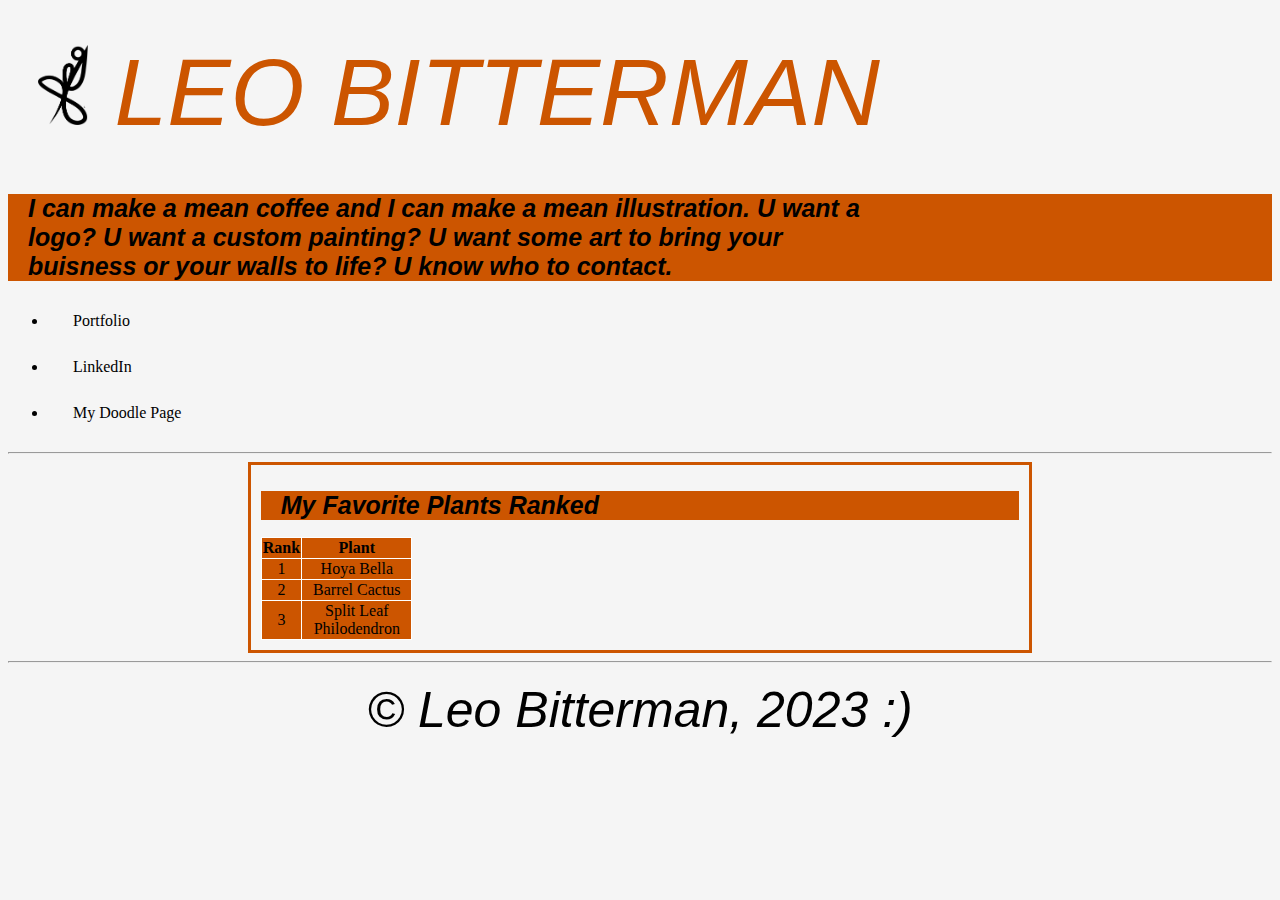
<file: <!DOCTYPE html>.html>
<!DOCTYPE html>
<html>
  <head lang="en-US" >
    <title> Leo Bitterman </title>
    <link href="styles.css" rel="stylesheet" />
  </head>
  <body>
    <header>
      <img src="images/ID.png" alt="logo" width="50">
      LEO BITTERMAN
    </header>
    <h1> I can make a mean coffee and I can make a mean illustration. 
      U want a logo? U want a custom painting? U want some art to bring your buisness or your walls to life?
      U know who to contact.
     </h1>
    <nav>
      <ul class="main-nav">
        <li><a href="my-work-section.html">Portfolio</a></li>
        <li><a href="https://www.linkedin.com/in/leo-bitterman-383430290/"> LinkedIn</a></li>
        <li><a href="https://www.instagram.com/lilbitter.arts/?hl=en"> My Doodle Page </a></li>
        </ul> 
      </ul>
    </nav>
    <hr>
    <div class="center">
      <h1> My Favorite Plants Ranked</h1>
      <table style="width:20%">
      <tr>
        <th>Rank</th>
        <th>Plant</th> 
      </tr>
      <tr>
        <td>1</td>
        <td>Hoya Bella</td>
      </tr>
      <tr>
        <td>2</td>
        <td>Barrel Cactus</td>
      </tr>
      <tr>
        <td>3</td>
        <td>Split Leaf Philodendron</td>
      </tr>
      </table>
  </div>
    <hr>
    <footer> &copy Leo Bitterman, 2023 :) </footer>
  </body>

</html>
</file>
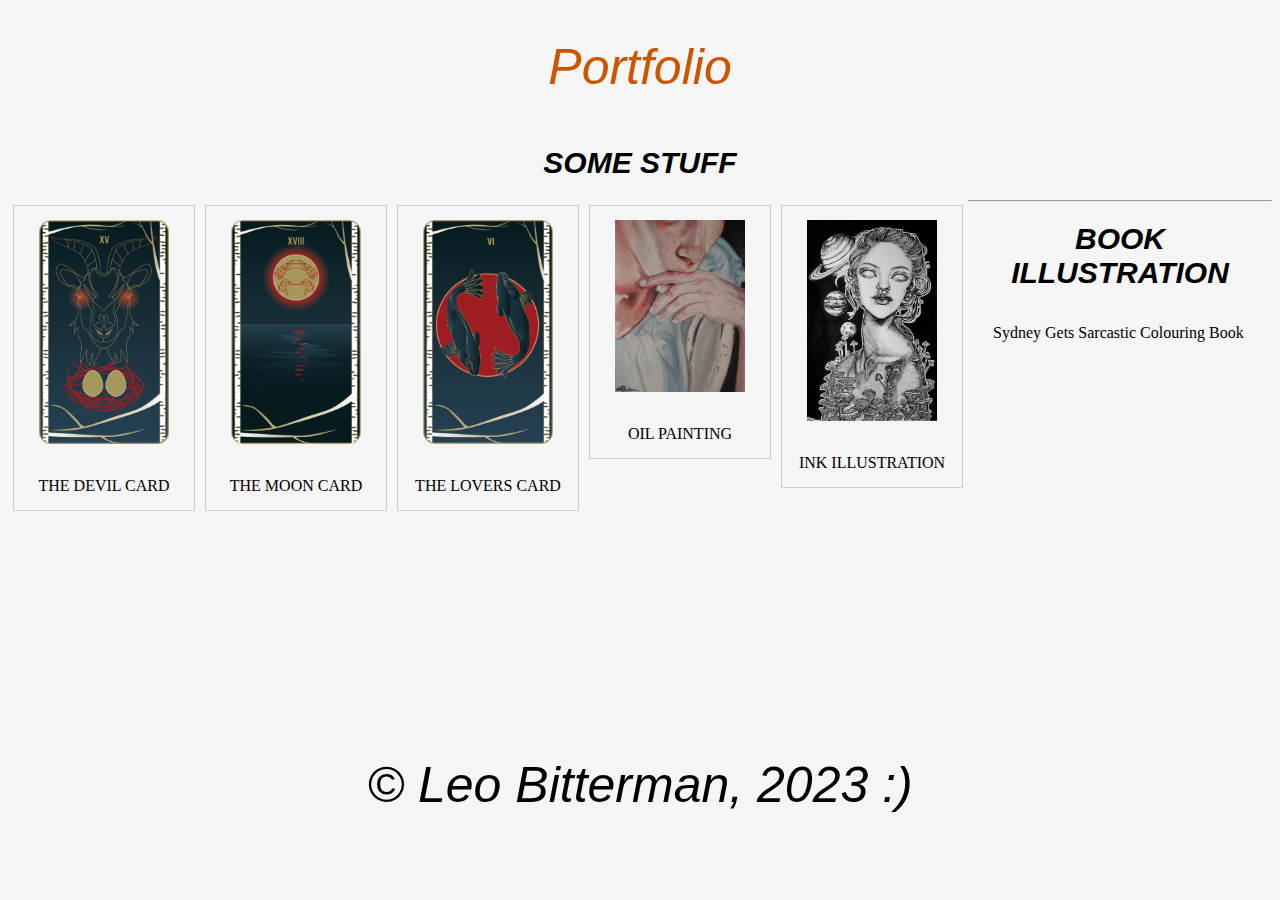
<file: my-work-section.html>
<!DOCTYPE html>
<html>
  <head lang="en-US" >
    <title> Leo Bitterman </title>
    <link href="my-work-styles.css" rel="stylesheet" />
</head>
<header> Portfolio </header>
<body>
    <h1> SOME STUFF</h1>
    <div class="gallery">
        <a target="_blank" href="images/Asset1.png">
          <img src="images/Asset1.png" alt="The devil card" width="100">
        </a>
        <div class="desc">THE DEVIL CARD </div>
      </div>
      
      <div class="gallery">
        <a target="_blank" href="images/Asset2.png">
          <img src="images/Asset2.png" alt="tarot card" width="100">
        </a>
        <div class="desc">THE MOON CARD </div>
      </div>
      
      <div class="gallery">
        <a target="_blank" href="images/Asset3.png">
          <img src="images/Asset3.png" alt="tarot card" width="100">
        </a>
        <div class="desc">THE LOVERS CARD </div>
      </div>
      
      <div class="gallery">
        <a target="_blank" href="images/IMG_2492.jpeg">
          <img src="images/IMG_2492.jpeg" alt="oil painting" width="100">
        </a>
        <div class="desc">OIL PAINTING </div>
      </div>

      <div class="gallery">
        <a target="_blank" href="images/IMG_2465.jpeg">
          <img src="images/IMG_2465.jpeg" alt="ink" width="100">
        </a>
        <div class="desc"> INK ILLUSTRATION </div>
      </div>
      <hr>

    <h1> BOOK ILLUSTRATION</h1>
    <a href="https://www.ucalgary.ca/live-uc-ucalgary-site/sites/default/files/teams/228/Sydney%20Gets%20Sarcastic%20(English).pdf"> Sydney Gets Sarcastic Colouring Book</a>
</body>

<footer> 
    &copy Leo Bitterman, 2023 :) 
</footer>

</html>
</file>
<file: styles.css>
/* this is the css for the home page*/
header { font-family: Impact, Haettenschweiler, 'Arial Narrow Bold', sans-serif;
  font-style: oblique;
  color: #cc5500;
padding: 30px;
text-align: left;
font-size: 95px;
}

div.gallery {
    margin: 5px;
    border: 1px solid #ccc;
    float: left;
    width: 180px;}

  body {

    background-color: whitesmoke;
    
    }
h1 { font-family: Impact, Haettenschweiler, 'Arial Narrow Bold', sans-serif;
    font-style: oblique;
    text-align: left;
    font-size: 25px;
    padding-left: 20px;
    padding-right: 400px;
    background-color: #cc5500;

}
.center {
  margin: auto;
  width: 60%;
  border: 3px solid #cc5500;
  padding: 10px;
  text-align: center;

}
p { font-family: 'Segoe UI', Tahoma, Geneva, Verdana, sans-serif;
    font-style: normal;
    font-weight: bold;
    color: whitesmoke;
    text-align: left;
    padding-right: 600px;
    font-size: 18
px;
}
footer { font-family: Impact, Haettenschweiler, 'Arial Narrow Bold', sans-serif;
    font-style: oblique;
    background-color: whitesmoke;
  padding: 10px;
  text-align: center;
  font-size: 50px;
}
a:link, a:visited {
    background-color: whitesmoke;
    color: black;
    padding: 14px 25px;
    text-align: center;
    text-decoration: none;
    display: inline-block;
  }
  
  a:hover, a:active {
    background-color: beige;
  }
  table, th, td {
    border: 1px solid white;
    border-collapse: collapse;
    text-align: center;

  }
  th, td {
    background-color:#cc5500;
  }
</file>
<file: my-work-styles.css>
div.gallery {
    margin: 5px;
    border: 1px solid #ccc;
    float: left;
    width: 180px;
  }
  
  div.gallery:hover {
    border: 1px solid #777;
  }
  
  div.gallery img {
    width: 100%;
    height: auto;
  }
  
  div.desc {
    padding: 15px;
    text-align: center;
  }
body {

    background-color: whitesmoke;
    
    }
h1 { font-family: Impact, Haettenschweiler, 'Arial Narrow Bold', sans-serif;
    font-style: oblique;
    text-align: center;
    font-size: 30px;

}
header { font-family: Impact, Haettenschweiler, 'Arial Narrow Bold', sans-serif;
    font-style: oblique;
    background-color: whitesmoke;
    color: #cc5500;
  padding: 30px;
  text-align: center;
  font-size: 50px;
}
p { font-family: 'Segoe UI', Tahoma, Geneva, Verdana, sans-serif;
font-style: normal;
font-weight: bold;
color: whitesmoke;
text-align: left;
padding-right: 600px;
font-size: 18
px;
}
a:link, a:visited {
    background-color: whitesmoke;
    color: black;
    padding: 14px 25px;
    text-align: center;
    text-decoration: none;
    display: inline-block;
  }
  
  a:hover, a:active {
    background-color: beige;
  }

footer { font-family: Impact, Haettenschweiler, 'Arial Narrow Bold', sans-serif;
    font-style: oblique;
    background-color: whitesmoke;
  padding-top: 400px;
  text-align: center;
  font-size: 50px;
}
</file>
